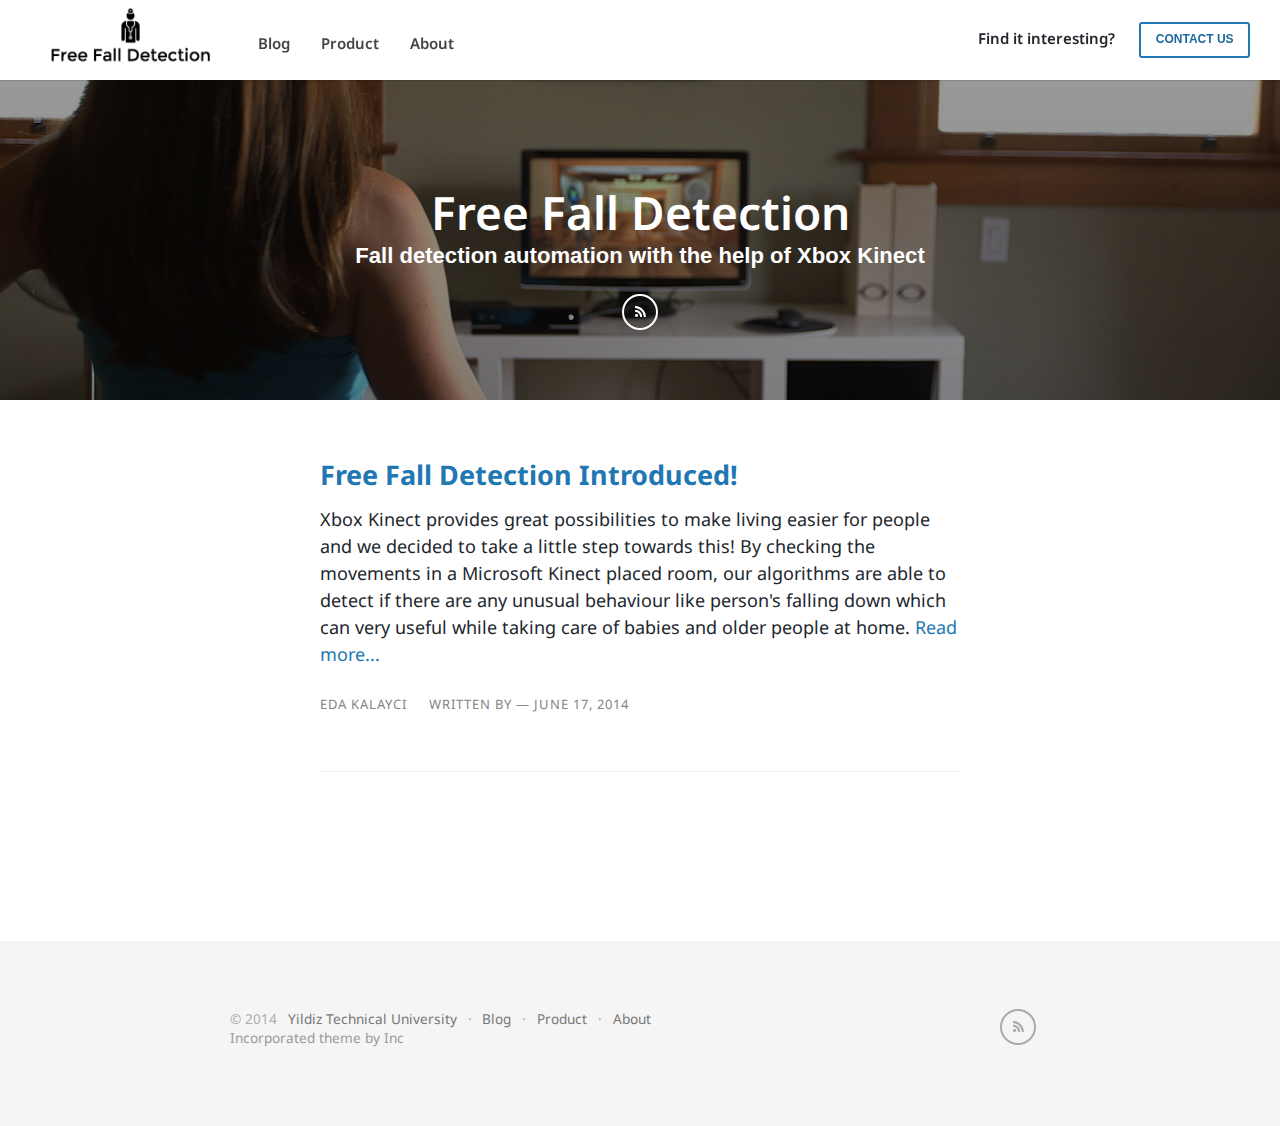
<file: index.html>
<!DOCTYPE html>
<html>
<head>
    <meta http-equiv="content-type" content="text/html; charset=utf-8">
    <meta name="viewport" content="width=device-width, initial-scale=1.0">
    <title>Free Fall Detection &mdash; Fall detection automation with the help of Xbox Kinect</title>
    <link href="https://fonts.googleapis.com/css?family=Droid+Sans:400,700" rel="stylesheet" type="text/css">
    <link rel="stylesheet" href="/assets/main.css">
    <link rel="shortcut icon" href="favicon.ico" type="image/x-icon" />
    <link rel="apple-touch-icon" href="/images/logo.png"/>
    <link href="/feed.xml" rel="alternate" type="application/rss+xml" title="Free Fall Detection" />
    <meta name="title" content="Free Fall Detection">
    <link rel="canonical" href="http://freefalldetection.github.io/">
     
           
    <meta property="og:title" content="Free Fall Detection"/>
    <meta property="og:url" content="http://freefalldetection.github.io/"/>
    
    
    <meta property="og:site_name" content="Free Fall Detection">     
</head>
<body>
    
<section class="site-nav">
    <header>
        <nav id="navigation">
            <a class="brand" href="/">
                <img src="/images/logo.png" alt="Inc">
            </a>
            <a href="/" class="home">Blog</a>
            <a href="/2014/06/17/Free-Fall-Detection/">Product</a>
            <a href="/about">About</a>
        </nav>
        <nav class="tagline">
            <span>Find it interesting?</span>
            <script language="JavaScript">
var username = "freefalldetection";
var hostname = "gmail.com";
var linktext = "CONTACT US" ;
document.write("<a class='btn btn-outline' href='" + "mail" + "to:" + username + "@" + hostname + "'>" + linktext + "</a>");
</script>
        </nav>
    </header>
</section>

<div class="blog-cover" style="background-image:url(/images/blog-cover.jpg);">
    
    <section>
        <div class="container">
            <h1>Free Fall Detection</h1>
            <h3>Fall detection automation with the help of Xbox Kinect</h3>
        
            
            
            <a href="/feed.xml" title="RSS Feed">
                <i class="icon icon-rss"></i>
            </a>
        </div>
    </section>
</div>


<article class="container">

  
    <section class="index">
        <!-- <img src="/images/eda_kalayci.png" class="avatar">-->
        <div>
            <h2 class="title"><a href="/2014/06/17/Free-Fall-Detection/" rel="prefetch">Free Fall Detection Introduced!</a></h2>
            <p>Xbox Kinect provides great possibilities to make living easier for people and we decided to take a little step towards this! By checking the movements in a Microsoft Kinect placed room, our algorithms are able to detect if there are any unusual behaviour like person's falling down which can very useful while taking care of babies and older people at home. <a href="/2014/06/17/Free-Fall-Detection/" rel="prefetch">Read more...</a></p>
            <div class="meta">
                Written By <address>Eda Kalaycı</address> &mdash;
                <time pubdate datetime="2014-17-June" title="June 17, 2014">June 17, 2014</time>
            </div>
        </div>
        <hr>
    </section>
    
    
    <section class="pagination" style="text-align:center">
      
      
    </section>
</article>


<footer class="site-footer">
    <div class="container">
        &copy; 2014 
        
        <nav>
            <a href="http://freefalldetection.github.io">Yildiz Technical University</a> &middot;
            <a href="/">Blog</a> &middot;
            <a href="http://freefalldetection.github.io">Product</a> &middot; 
            <a href="/about">About</a>
        </nav>
        
        <nav class="social">
            
                
            <a href="/feed.xml" title="RSS Feed">
                <i class="icon icon-rss black"></i>
            </a>
        </nav>
        <p>Incorporated theme by <a href="https://sendtoinc.com">Inc</a></p>
    </div>
</footer>

<script type="text/javascript" src="//ajax.googleapis.com/ajax/libs/jquery/1.7.2/jquery.min.js"></script>
<script src="/assets/main.js"></script>
<script>!function(d,s,id){var js,fjs=d.getElementsByTagName(s)[0],p=/^http:/.test(d.location)?'http':'https';if(!d.getElementById(id)){js=d.createElement(s);js.id=id;js.src=p+'://platform.twitter.com/widgets.js';fjs.parentNode.insertBefore(js,fjs);}}(document, 'script', 'twitter-wjs');</script>






</body>
</html>
</file>
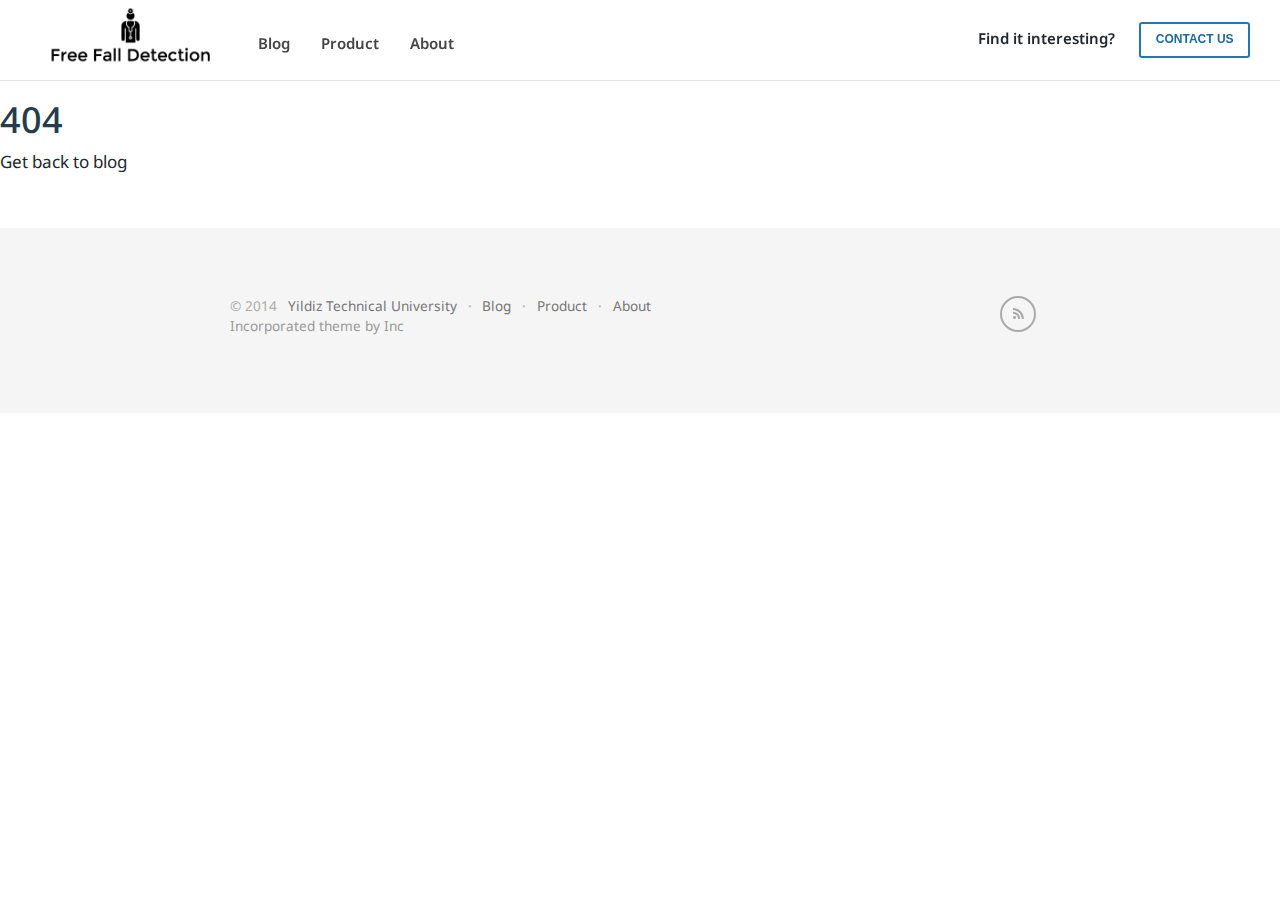
<file: 404/index.html>
<!DOCTYPE html>
<html>
<head>
    <meta http-equiv="content-type" content="text/html; charset=utf-8">
    <meta name="viewport" content="width=device-width, initial-scale=1.0">
    <title>Free Fall Detection &mdash; Fall detection automation with the help of Xbox Kinect</title>
    <link href="https://fonts.googleapis.com/css?family=Droid+Sans:400,700" rel="stylesheet" type="text/css">
    <link rel="stylesheet" href="/assets/main.css">
    <link rel="shortcut icon" href="favicon.ico" type="image/x-icon" />
    <link rel="apple-touch-icon" href="/images/logo.png"/>
    <link href="/feed.xml" rel="alternate" type="application/rss+xml" title="Free Fall Detection" />
    <meta name="title" content="Free Fall Detection">
    <link rel="canonical" href="http://freefalldetection.github.io/404/">
     
           
    <meta property="og:title" content="Free Fall Detection"/>
    <meta property="og:url" content="http://freefalldetection.github.io/404/"/>
    
    
    <meta property="og:site_name" content="Free Fall Detection">     
</head>
<body>
    
<section class="site-nav">
    <header>
        <nav id="navigation">
            <a class="brand" href="/">
                <img src="/images/logo.png" alt="Inc">
            </a>
            <a href="/" class="home">Blog</a>
            <a href="/2014/06/17/Free-Fall-Detection/">Product</a>
            <a href="/about">About</a>
        </nav>
        <nav class="tagline">
            <span>Find it interesting?</span>
            <script language="JavaScript">
var username = "freefalldetection";
var hostname = "gmail.com";
var linktext = "CONTACT US" ;
document.write("<a class='btn btn-outline' href='" + "mail" + "to:" + username + "@" + hostname + "'>" + linktext + "</a>");
</script>
        </nav>
    </header>
</section>

<h1>404</h1>
<p>Get back to blog</p>

<footer class="site-footer">
    <div class="container">
        &copy; 2014 
        
        <nav>
            <a href="http://freefalldetection.github.io">Yildiz Technical University</a> &middot;
            <a href="/">Blog</a> &middot;
            <a href="http://freefalldetection.github.io">Product</a> &middot; 
            <a href="/about">About</a>
        </nav>
        
        <nav class="social">
            
                
            <a href="/feed.xml" title="RSS Feed">
                <i class="icon icon-rss black"></i>
            </a>
        </nav>
        <p>Incorporated theme by <a href="https://sendtoinc.com">Inc</a></p>
    </div>
</footer>

<script type="text/javascript" src="//ajax.googleapis.com/ajax/libs/jquery/1.7.2/jquery.min.js"></script>
<script src="/assets/main.js"></script>
<script>!function(d,s,id){var js,fjs=d.getElementsByTagName(s)[0],p=/^http:/.test(d.location)?'http':'https';if(!d.getElementById(id)){js=d.createElement(s);js.id=id;js.src=p+'://platform.twitter.com/widgets.js';fjs.parentNode.insertBefore(js,fjs);}}(document, 'script', 'twitter-wjs');</script>






</body>
</html>
</file>
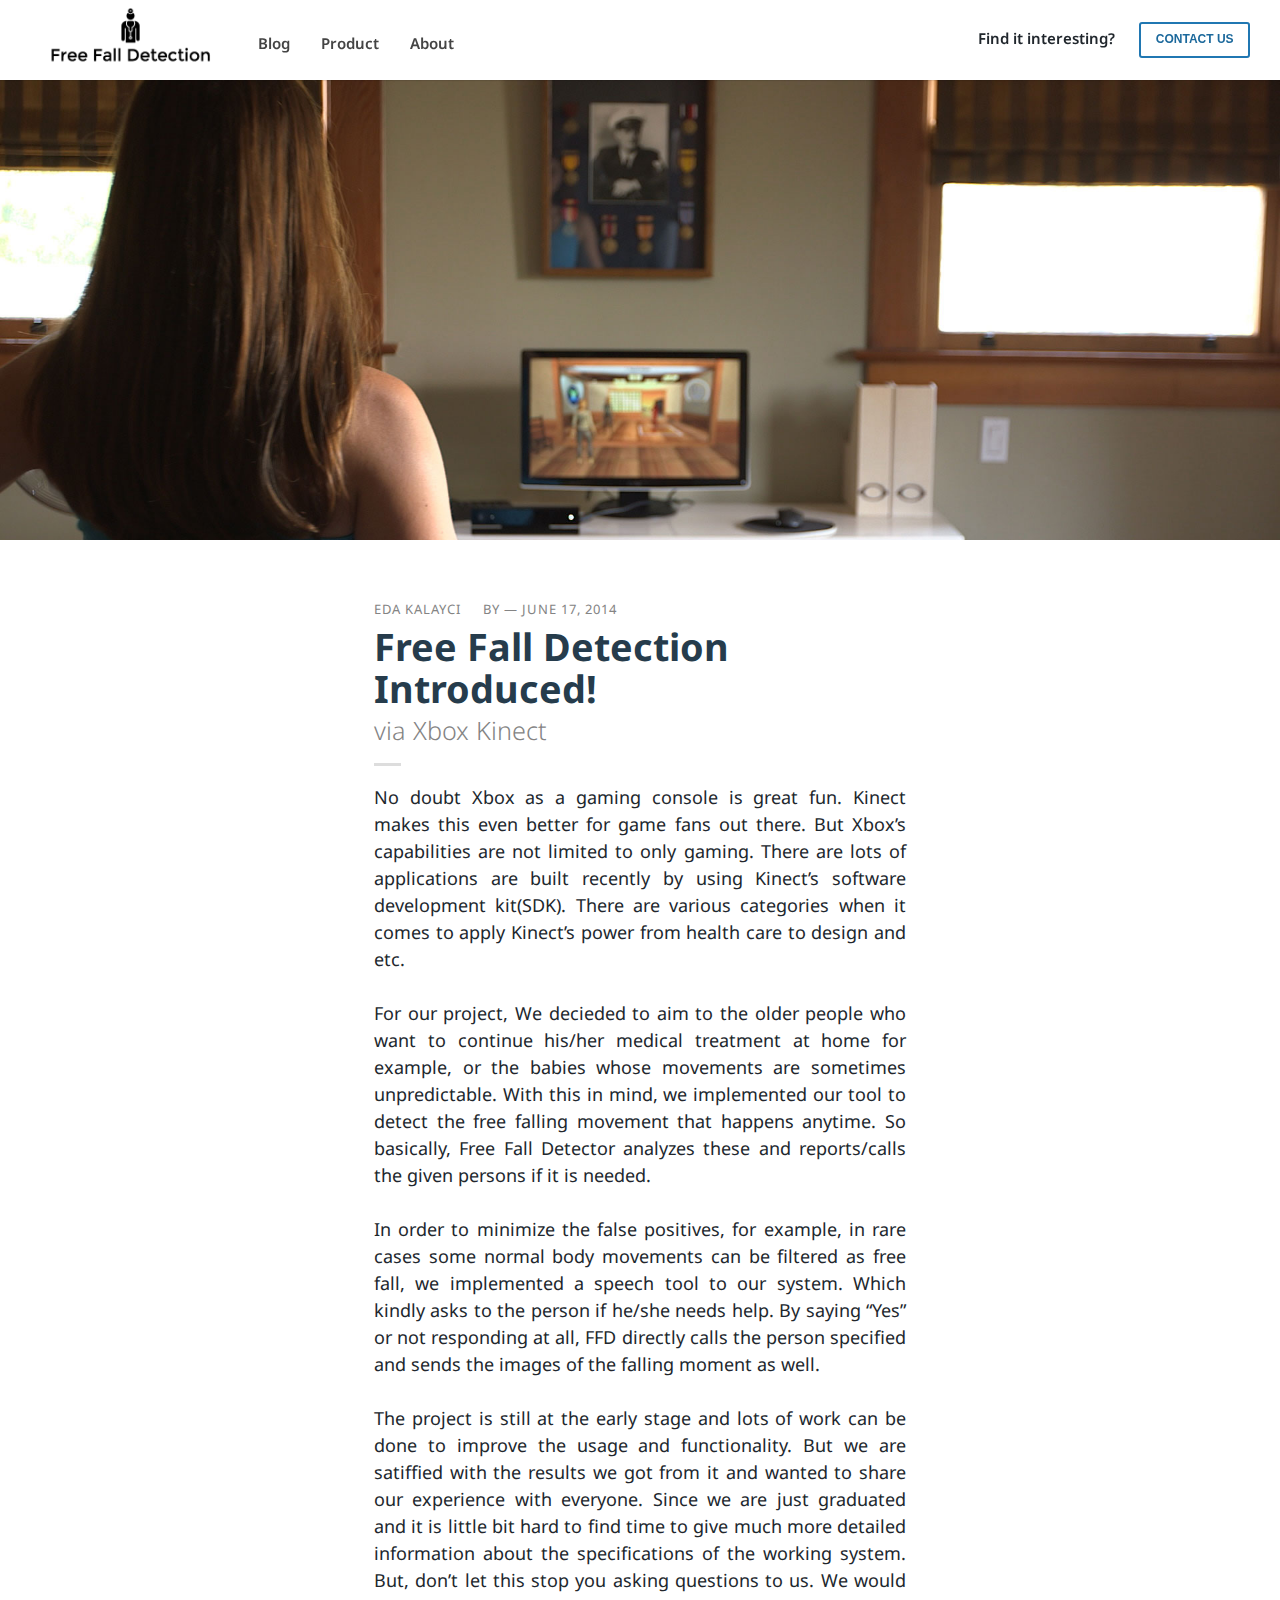
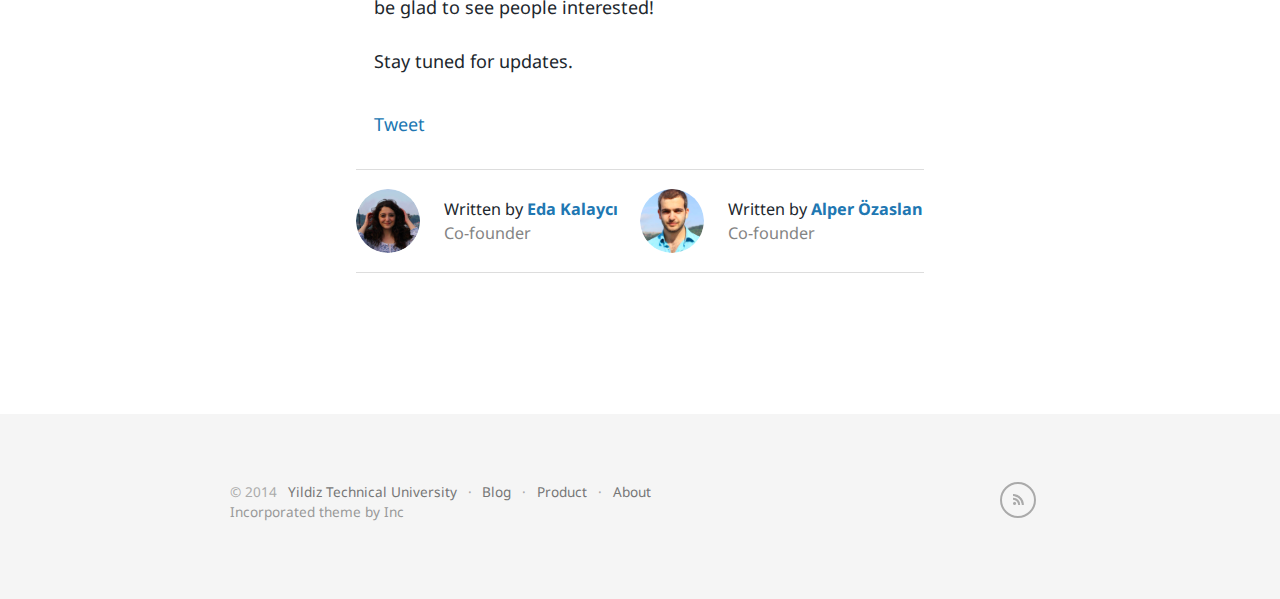
<file: 2014/06/17/Free-Fall-Detection/index.html>
<!DOCTYPE html>
<html>
<head>
    <meta http-equiv="content-type" content="text/html; charset=utf-8">
    <meta name="viewport" content="width=device-width, initial-scale=1.0">
    <title>Free Fall Detection Introduced! &mdash; Free Fall Detection</title>
    <link href="https://fonts.googleapis.com/css?family=Droid+Sans:400,700" rel="stylesheet" type="text/css">
    <link rel="stylesheet" href="/assets/main.css">
    <link rel="shortcut icon" href="favicon.ico" type="image/x-icon" />
    <link rel="apple-touch-icon" href="/images/logo.png"/>
    <link href="/feed.xml" rel="alternate" type="application/rss+xml" title="Free Fall Detection" />
    <meta name="title" content="Free Fall Detection Introduced! ">
    <link rel="canonical" href="http://freefalldetection.github.io/2014/06/17/Free-Fall-Detection/">
     
           
    <meta property="og:title" content="Free Fall Detection Introduced! "/>
    <meta property="og:url" content="http://freefalldetection.github.io/2014/06/17/Free-Fall-Detection/"/>
    
    <meta property="og:image" content="http://freefalldetection.github.io/images/blog-cover.jpg"/>
    
    <meta property="og:image" content="http://freefalldetection.github.io/images/logo.png"/>   
    
    
    <meta property="og:description" content="Xbox Kinect provides great possibilities to make living easier for people and we decided to take a little step towards this! By checking the movements in a Microsoft Kinect placed room, our algorithms are able to detect if there are any unusual behaviour like person's falling down which can very useful while taking care of babies and older people at home."/>
    <meta name="description" content="Xbox Kinect provides great possibilities to make living easier for people and we decided to take a little step towards this! By checking the movements in a Microsoft Kinect placed room, our algorithms are able to detect if there are any unusual behaviour like person's falling down which can very useful while taking care of babies and older people at home."/>
    
    <meta property="og:site_name" content="Free Fall Detection">     
</head>
<body>
    
<section class="site-nav">
    <header>
        <nav id="navigation">
            <a class="brand" href="/">
                <img src="/images/logo.png" alt="Inc">
            </a>
            <a href="/" class="home">Blog</a>
            <a href="/2014/06/17/Free-Fall-Detection/">Product</a>
            <a href="/about">About</a>
        </nav>
        <nav class="tagline">
            <span>Find it interesting?</span>
            <script language="JavaScript">
var username = "freefalldetection";
var hostname = "gmail.com";
var linktext = "CONTACT US" ;
document.write("<a class='btn btn-outline' href='" + "mail" + "to:" + username + "@" + hostname + "'>" + linktext + "</a>");
</script>
        </nav>
    </header>
</section>


<div class="article-cover">
    <div>
        <img src="/images/blog-cover.jpg" class="image">
    </div>
</div>

<article>

    <div class="container">
        <header>
            <div class="meta">
                By <address><a rel="author" href="" title="Eda Kalaycı" target="_blank">Eda Kalaycı</a></address> &mdash;
                <time pubdate datetime="2014-17-June" title="June 17, 2014">June 17, 2014</time>
            </div>
            <h1 class="title">Free Fall Detection Introduced!</h1>
            <h2 class="subtitle">via Xbox Kinect</h2>
        </header>

        <section>
            <p>No doubt Xbox as a gaming console is great fun. Kinect makes this even better for game fans out there. But Xbox’s capabilities are not limited to only gaming. There are lots of applications are built recently by using Kinect’s software development kit(SDK). There are various categories when it comes to apply Kinect’s power from health care to design and etc.</p>

<p>For our project, We decieded to aim to the older people who want to continue his/her medical treatment at home for example, or the babies whose movements are sometimes unpredictable. With this in mind, we implemented our tool to detect the free falling movement that happens anytime. So basically, Free Fall Detector analyzes these and reports/calls the given persons if it is needed.</p>

<p>In order to minimize the false positives, for example, in rare cases some normal body movements can be filtered as free fall, we implemented a speech tool to our system. Which kindly asks to the person if he/she needs help. By saying “Yes” or not responding at all, FFD directly calls the person specified and sends the images of the falling moment as well.</p>

<p>The project is still at the early stage and lots of work can be done to improve the usage and functionality. But we are satiffied with the results we got from it and wanted to share our experience with everyone. Since we are just graduated and it is little bit hard to find time to give much more detailed information about the specifications of the working system. But, don’t let this stop you asking questions to us. We would be glad to see people interested!</p>

<p>Stay tuned for updates.</p>
            
<div class="social">
    <div>
        <a href="https://twitter.com/share" class="twitter-share-button"  data-text="Free Fall Detection Introduced!" data-related="">Tweet</a>
    </div>
    
    
    
    
    
</div>

        </section>

        <footer>
            <address>
               <img src="/images/eda_kalayci.png">
                <p>Written by <strong><a rel="author" href="https://twitter.com/edakalayci" title="" target="_blank">Eda Kalaycı</a></strong><br>
                <span class="muted">Co-founder</span>
                </p>
            </address>

            <address>
               <img src="/images/alper.png">
                <p>Written by <strong><a rel="author" href="https://twitter.com/alperozaslan" title="Alper Özaslan" target="_blank">Alper Özaslan</a></strong><br>
                <span class="muted">Co-founder</span>
                </p>
            </address>

        </footer>

        
    </div>
</article>


<footer class="site-footer">
    <div class="container">
        &copy; 2014 
        
        <nav>
            <a href="http://freefalldetection.github.io">Yildiz Technical University</a> &middot;
            <a href="/">Blog</a> &middot;
            <a href="http://freefalldetection.github.io">Product</a> &middot; 
            <a href="/about">About</a>
        </nav>
        
        <nav class="social">
            
                
            <a href="/feed.xml" title="RSS Feed">
                <i class="icon icon-rss black"></i>
            </a>
        </nav>
        <p>Incorporated theme by <a href="https://sendtoinc.com">Inc</a></p>
    </div>
</footer>

<script type="text/javascript" src="//ajax.googleapis.com/ajax/libs/jquery/1.7.2/jquery.min.js"></script>
<script src="/assets/main.js"></script>
<script>!function(d,s,id){var js,fjs=d.getElementsByTagName(s)[0],p=/^http:/.test(d.location)?'http':'https';if(!d.getElementById(id)){js=d.createElement(s);js.id=id;js.src=p+'://platform.twitter.com/widgets.js';fjs.parentNode.insertBefore(js,fjs);}}(document, 'script', 'twitter-wjs');</script>






</body>
</html>
</file>
<file: assets/main.css>
article,aside,details,figcaption,figure,footer,header,hgroup,main,nav,section,summary{display:block}audio,canvas,video{display:inline-block}audio:not([controls]){display:none;height:0}[hidden]{display:none}html{font-family:sans-serif;-webkit-text-size-adjust:100%;-ms-text-size-adjust:100%}body{margin:0}a:focus{outline:thin dotted}a:active,a:hover{outline:0}h1{font-size:2em;margin:0.67em 0}abbr[title]{border-bottom:1px dotted}b,strong{font-weight:bold}dfn{font-style:italic}hr{-moz-box-sizing:content-box;box-sizing:content-box;height:0}mark{background:#ff0;color:#000}code,kbd,pre,samp{font-family:monospace, serif;font-size:1em}pre{white-space:pre-wrap}q{quotes:"\201C" "\201D" "\2018" "\2019"}small{font-size:80%}sub,sup{font-size:75%;line-height:0;position:relative;vertical-align:baseline}sup{top:-0.5em}sub{bottom:-0.25em}img{border:0}svg:not(:root){overflow:hidden}figure{margin:0}fieldset{border:1px solid #c0c0c0;margin:0 2px;padding:0.35em 0.625em 0.75em}legend{border:0;padding:0}button,input,select,textarea{font-family:inherit;font-size:100%;margin:0}button,input{line-height:normal}button,select{text-transform:none}button,html input[type="button"],input[type="reset"],input[type="submit"]{-webkit-appearance:button;cursor:pointer}button[disabled],html input[disabled]{cursor:default}input[type="checkbox"],input[type="radio"]{box-sizing:border-box;padding:0}input[type="search"]{-webkit-appearance:textfield;-moz-box-sizing:content-box;-webkit-box-sizing:content-box;box-sizing:content-box}input[type="search"]::-webkit-search-cancel-button,input[type="search"]::-webkit-search-decoration{-webkit-appearance:none}button::-moz-focus-inner,input::-moz-focus-inner{border:0;padding:0}textarea{overflow:auto;vertical-align:top}table{border-collapse:collapse;border-spacing:0}*,*:before,*:after{-webkit-box-sizing:border-box;-moz-box-sizing:border-box;box-sizing:border-box}html{font-size:62.5%;-webkit-tap-highlight-color:transparent}body{font-family:"Helvetica Neue", Helvetica, Arial, sans-serif;font-size:14px;line-height:1.428571429;color:#333333;background-color:#ffffff}input,button,select,textarea{font-family:inherit;font-size:inherit;line-height:inherit}button,input,select[multiple],textarea{background-image:none}a{color:#428bca;text-decoration:none}a:hover,a:focus{color:#2a6496;text-decoration:underline}a:focus{outline:thin dotted #333;outline:5px auto -webkit-focus-ring-color;outline-offset:-2px}img{vertical-align:middle}.img-responsive{display:block;max-width:100%;height:auto}.img-rounded{border-radius:6px}.img-thumbnail{padding:4px;line-height:1.428571429;background-color:#ffffff;border:1px solid #dddddd;border-radius:4px;-webkit-transition:all 0.2s ease-in-out;transition:all 0.2s ease-in-out;display:inline-block;max-width:100%;height:auto}.img-circle{border-radius:50%}hr{margin-top:20px;margin-bottom:20px;border:0;border-top:1px solid #eeeeee}.sr-only{position:absolute;width:1px;height:1px;margin:-1px;padding:0;overflow:hidden;clip:rect(0 0 0 0);border:0}@media print{*{text-shadow:none !important;color:#000 !important;background:transparent !important;box-shadow:none !important}a,a:visited{text-decoration:underline}a[href]:after{content:" (" attr(href) ")"}abbr[title]:after{content:" (" attr(title) ")"}.ir a:after,a[href^="javascript:"]:after,a[href^="#"]:after{content:""}pre,blockquote{border:1px solid #999;page-break-inside:avoid}thead{display:table-header-group}tr,img{page-break-inside:avoid}img{max-width:100% !important}@page{margin:2cm .5cm}p,h2,h3{orphans:3;widows:3}h2,h3{page-break-after:avoid}.navbar{display:none}.table td,.table th{background-color:#fff !important}.btn>.caret,.dropup>.btn>.caret{border-top-color:#000 !important}.label{border:1px solid #000}.table{border-collapse:collapse !important}.table-bordered th,.table-bordered td{border:1px solid #ddd !important}}p{margin:0 0 10px}.lead{margin-bottom:20px;font-size:16.099999999999998px;font-weight:200;line-height:1.4}@media (min-width: 768px){.lead{font-size:21px}}small{font-size:85%}cite{font-style:normal}.text-muted{color:#999999}.text-primary{color:#428bca}.text-warning{color:#c09853}.text-danger{color:#b94a48}.text-success{color:#468847}.text-info{color:#3a87ad}.text-left{text-align:left}.text-right{text-align:right}.text-center{text-align:center}h1,h2,h3,h4,h5,h6,.h1,.h2,.h3,.h4,.h5,.h6{font-family:"Helvetica Neue", Helvetica, Arial, sans-serif;font-weight:500;line-height:1.1}h1 small,h2 small,h3 small,h4 small,h5 small,h6 small,.h1 small,.h2 small,.h3 small,.h4 small,.h5 small,.h6 small{font-weight:normal;line-height:1;color:#999999}h1,h2,h3{margin-top:20px;margin-bottom:10px}h4,h5,h6{margin-top:10px;margin-bottom:10px}h1,.h1{font-size:36px}h2,.h2{font-size:30px}h3,.h3{font-size:24px}h4,.h4{font-size:18px}h5,.h5{font-size:14px}h6,.h6{font-size:12px}h1 small,.h1 small{font-size:24px}h2 small,.h2 small{font-size:18px}h3 small,.h3 small,h4 small,.h4 small{font-size:14px}.page-header{padding-bottom:9px;margin:40px 0 20px;border-bottom:1px solid #eeeeee}ul,ol{margin-top:0;margin-bottom:10px}ul ul,ol ul,ul ol,ol ol{margin-bottom:0}.list-unstyled{padding-left:0;list-style:none}.list-inline{padding-left:0;list-style:none}.list-inline>li{display:inline-block;padding-left:5px;padding-right:5px}dl{margin-bottom:20px}dt,dd{line-height:1.428571429}dt{font-weight:bold}dd{margin-left:0}@media (min-width: 768px){.dl-horizontal dt{float:left;width:160px;clear:left;text-align:right;overflow:hidden;text-overflow:ellipsis;white-space:nowrap}.dl-horizontal dd{margin-left:180px}.dl-horizontal dd:before,.dl-horizontal dd:after{content:" ";display:table}.dl-horizontal dd:after{clear:both}}abbr[title],abbr[data-original-title]{cursor:help;border-bottom:1px dotted #999999}abbr.initialism{font-size:90%;text-transform:uppercase}blockquote{padding:10px 20px;margin:0 0 20px;border-left:5px solid #eeeeee}blockquote p{font-size:17.5px;font-weight:300;line-height:1.25}blockquote p:last-child{margin-bottom:0}blockquote small{display:block;line-height:1.428571429;color:#999999}blockquote small:before{content:'\2014 \00A0'}blockquote.pull-right{padding-right:15px;padding-left:0;border-right:5px solid #eeeeee;border-left:0}blockquote.pull-right p,blockquote.pull-right small{text-align:right}blockquote.pull-right small:before{content:''}blockquote.pull-right small:after{content:'\00A0 \2014'}q:before,q:after,blockquote:before,blockquote:after{content:""}address{display:block;margin-bottom:20px;font-style:normal;line-height:1.428571429}code,pre{font-family:Monaco, Menlo, Consolas, "Courier New", monospace}code{padding:2px 4px;font-size:90%;color:#c7254e;background-color:#f9f2f4;white-space:nowrap;border-radius:4px}pre{display:block;padding:9.5px;margin:0 0 10px;font-size:13px;line-height:1.428571429;word-break:break-all;word-wrap:break-word;color:#333333;background-color:#f5f5f5;border:1px solid #cccccc;border-radius:4px}pre.prettyprint{margin-bottom:20px}pre code{padding:0;font-size:inherit;color:inherit;white-space:pre-wrap;background-color:transparent;border:0}.pre-scrollable{max-height:340px;overflow-y:scroll}table{max-width:100%;background-color:transparent}th{text-align:left}.table{width:100%;margin-bottom:20px}.table thead>tr>th,.table tbody>tr>th,.table tfoot>tr>th,.table thead>tr>td,.table tbody>tr>td,.table tfoot>tr>td{padding:8px;line-height:1.428571429;vertical-align:top;border-top:1px solid #dddddd}.table thead>tr>th{vertical-align:bottom;border-bottom:2px solid #dddddd}.table caption+thead tr:first-child th,.table colgroup+thead tr:first-child th,.table thead:first-child tr:first-child th,.table caption+thead tr:first-child td,.table colgroup+thead tr:first-child td,.table thead:first-child tr:first-child td{border-top:0}.table tbody+tbody{border-top:2px solid #dddddd}.table .table{background-color:#ffffff}.table-condensed thead>tr>th,.table-condensed tbody>tr>th,.table-condensed tfoot>tr>th,.table-condensed thead>tr>td,.table-condensed tbody>tr>td,.table-condensed tfoot>tr>td{padding:5px}.table-bordered{border:1px solid #dddddd}.table-bordered>thead>tr>th,.table-bordered>tbody>tr>th,.table-bordered>tfoot>tr>th,.table-bordered>thead>tr>td,.table-bordered>tbody>tr>td,.table-bordered>tfoot>tr>td{border:1px solid #dddddd}.table-bordered>thead>tr>th,.table-bordered>thead>tr>td{border-bottom-width:2px}.table-striped>tbody>tr:nth-child(odd)>td,.table-striped>tbody>tr:nth-child(odd)>th{background-color:#f9f9f9}.table-hover>tbody>tr:hover>td,.table-hover>tbody>tr:hover>th{background-color:#f5f5f5}table col[class*="col-"]{float:none;display:table-column}table td[class*="col-"],table th[class*="col-"]{float:none;display:table-cell}.table>thead>tr>td.active,.table>tbody>tr>td.active,.table>tfoot>tr>td.active,.table>thead>tr>th.active,.table>tbody>tr>th.active,.table>tfoot>tr>th.active,.table>thead>tr.active>td,.table>tbody>tr.active>td,.table>tfoot>tr.active>td,.table>thead>tr.active>th,.table>tbody>tr.active>th,.table>tfoot>tr.active>th{background-color:#f5f5f5}.table>thead>tr>td.success,.table>tbody>tr>td.success,.table>tfoot>tr>td.success,.table>thead>tr>th.success,.table>tbody>tr>th.success,.table>tfoot>tr>th.success,.table>thead>tr.success>td,.table>tbody>tr.success>td,.table>tfoot>tr.success>td,.table>thead>tr.success>th,.table>tbody>tr.success>th,.table>tfoot>tr.success>th{background-color:#dff0d8;border-color:#d6e9c6}.table-hover>tbody>tr>td.success:hover,.table-hover>tbody>tr>th.success:hover,.table-hover>tbody>tr.success:hover>td{background-color:#d0e9c6;border-color:#c9e2b3}.table>thead>tr>td.danger,.table>tbody>tr>td.danger,.table>tfoot>tr>td.danger,.table>thead>tr>th.danger,.table>tbody>tr>th.danger,.table>tfoot>tr>th.danger,.table>thead>tr.danger>td,.table>tbody>tr.danger>td,.table>tfoot>tr.danger>td,.table>thead>tr.danger>th,.table>tbody>tr.danger>th,.table>tfoot>tr.danger>th{background-color:#f2dede;border-color:#eed3d7}.table-hover>tbody>tr>td.danger:hover,.table-hover>tbody>tr>th.danger:hover,.table-hover>tbody>tr.danger:hover>td{background-color:#ebcccc;border-color:#e6c1c7}.table>thead>tr>td.warning,.table>tbody>tr>td.warning,.table>tfoot>tr>td.warning,.table>thead>tr>th.warning,.table>tbody>tr>th.warning,.table>tfoot>tr>th.warning,.table>thead>tr.warning>td,.table>tbody>tr.warning>td,.table>tfoot>tr.warning>td,.table>thead>tr.warning>th,.table>tbody>tr.warning>th,.table>tfoot>tr.warning>th{background-color:#fcf8e3;border-color:#fbeed5}.table-hover>tbody>tr>td.warning:hover,.table-hover>tbody>tr>th.warning:hover,.table-hover>tbody>tr.warning:hover>td{background-color:#faf2cc;border-color:#f8e5be}@media (max-width: 768px){.table-responsive{width:100%;margin-bottom:15px;overflow-y:hidden;overflow-x:scroll;border:1px solid #dddddd}.table-responsive>.table{margin-bottom:0;background-color:#fff}.table-responsive>.table>thead>tr>th,.table-responsive>.table>tbody>tr>th,.table-responsive>.table>tfoot>tr>th,.table-responsive>.table>thead>tr>td,.table-responsive>.table>tbody>tr>td,.table-responsive>.table>tfoot>tr>td{white-space:nowrap}.table-responsive>.table-bordered{border:0}.table-responsive>.table-bordered>thead>tr>th:first-child,.table-responsive>.table-bordered>tbody>tr>th:first-child,.table-responsive>.table-bordered>tfoot>tr>th:first-child,.table-responsive>.table-bordered>thead>tr>td:first-child,.table-responsive>.table-bordered>tbody>tr>td:first-child,.table-responsive>.table-bordered>tfoot>tr>td:first-child{border-left:0}.table-responsive>.table-bordered>thead>tr>th:last-child,.table-responsive>.table-bordered>tbody>tr>th:last-child,.table-responsive>.table-bordered>tfoot>tr>th:last-child,.table-responsive>.table-bordered>thead>tr>td:last-child,.table-responsive>.table-bordered>tbody>tr>td:last-child,.table-responsive>.table-bordered>tfoot>tr>td:last-child{border-right:0}.table-responsive>.table-bordered>thead>tr:last-child>th,.table-responsive>.table-bordered>tbody>tr:last-child>th,.table-responsive>.table-bordered>tfoot>tr:last-child>th,.table-responsive>.table-bordered>thead>tr:last-child>td,.table-responsive>.table-bordered>tbody>tr:last-child>td,.table-responsive>.table-bordered>tfoot>tr:last-child>td{border-bottom:0}}fieldset{padding:0;margin:0;border:0}legend{display:block;width:100%;padding:0;margin-bottom:20px;font-size:21px;line-height:inherit;color:#333333;border:0;border-bottom:1px solid #e5e5e5}label{display:inline-block;margin-bottom:5px;font-weight:bold}input[type="search"]{-webkit-box-sizing:border-box;-moz-box-sizing:border-box;box-sizing:border-box}input[type="radio"],input[type="checkbox"]{margin:4px 0 0;margin-top:1px \9;line-height:normal}input[type="file"]{display:block}select[multiple],select[size]{height:auto}select optgroup{font-size:inherit;font-style:inherit;font-family:inherit}input[type="file"]:focus,input[type="radio"]:focus,input[type="checkbox"]:focus{outline:thin dotted #333;outline:5px auto -webkit-focus-ring-color;outline-offset:-2px}input[type="number"]::-webkit-outer-spin-button,input[type="number"]::-webkit-inner-spin-button{height:auto}.form-control:-moz-placeholder{color:#999999}.form-control::-moz-placeholder{color:#999999}.form-control:-ms-input-placeholder{color:#999999}.form-control::-webkit-input-placeholder{color:#999999}.form-control{display:block;width:100%;height:34px;padding:6px 12px;font-size:14px;line-height:1.428571429;color:#555555;vertical-align:middle;background-color:#ffffff;border:1px solid #cccccc;border-radius:4px;-webkit-box-shadow:inset 0 1px 1px rgba(0,0,0,0.075);box-shadow:inset 0 1px 1px rgba(0,0,0,0.075);-webkit-transition:border-color ease-in-out .15s, box-shadow ease-in-out .15s;transition:border-color ease-in-out .15s, box-shadow ease-in-out .15s}.form-control:focus{border-color:#66afe9;outline:0;-webkit-box-shadow:inset 0 1px 1px rgba(0,0,0,0.075),0 0 8px rgba(102,175,233,0.6);box-shadow:inset 0 1px 1px rgba(0,0,0,0.075),0 0 8px rgba(102,175,233,0.6)}.form-control[disabled],.form-control[readonly],fieldset[disabled] .form-control{cursor:not-allowed;background-color:#eeeeee}textarea.form-control{height:auto}.form-group{margin-bottom:15px}.radio,.checkbox{display:block;min-height:20px;margin-top:10px;margin-bottom:10px;padding-left:20px;vertical-align:middle}.radio label,.checkbox label{display:inline;margin-bottom:0;font-weight:normal;cursor:pointer}.radio input[type="radio"],.radio-inline input[type="radio"],.checkbox input[type="checkbox"],.checkbox-inline input[type="checkbox"]{float:left;margin-left:-20px}.radio+.radio,.checkbox+.checkbox{margin-top:-5px}.radio-inline,.checkbox-inline{display:inline-block;padding-left:20px;margin-bottom:0;vertical-align:middle;font-weight:normal;cursor:pointer}.radio-inline+.radio-inline,.checkbox-inline+.checkbox-inline{margin-top:0;margin-left:10px}input[type="radio"][disabled],input[type="checkbox"][disabled],.radio[disabled],.radio-inline[disabled],.checkbox[disabled],.checkbox-inline[disabled],fieldset[disabled] input[type="radio"],fieldset[disabled] input[type="checkbox"],fieldset[disabled] .radio,fieldset[disabled] .radio-inline,fieldset[disabled] .checkbox,fieldset[disabled] .checkbox-inline{cursor:not-allowed}.input-sm{height:30px;padding:5px 10px;font-size:12px;line-height:1.5;border-radius:3px}select.input-sm{height:30px;line-height:30px}textarea.input-sm{height:auto}.input-lg{height:45px;padding:10px 16px;font-size:18px;line-height:1.33;border-radius:6px}select.input-lg{height:45px;line-height:45px}textarea.input-lg{height:auto}.has-warning .help-block,.has-warning .control-label{color:#c09853}.has-warning .form-control{border-color:#c09853;-webkit-box-shadow:inset 0 1px 1px rgba(0,0,0,0.075);box-shadow:inset 0 1px 1px rgba(0,0,0,0.075)}.has-warning .form-control:focus{border-color:#a47e3c;-webkit-box-shadow:inset 0 1px 1px rgba(0,0,0,0.075),0 0 6px #dbc59e;box-shadow:inset 0 1px 1px rgba(0,0,0,0.075),0 0 6px #dbc59e}.has-warning .input-group-addon{color:#c09853;border-color:#c09853;background-color:#fcf8e3}.has-error .help-block,.has-error .control-label{color:#b94a48}.has-error .form-control{border-color:#b94a48;-webkit-box-shadow:inset 0 1px 1px rgba(0,0,0,0.075);box-shadow:inset 0 1px 1px rgba(0,0,0,0.075)}.has-error .form-control:focus{border-color:#953b39;-webkit-box-shadow:inset 0 1px 1px rgba(0,0,0,0.075),0 0 6px #d59392;box-shadow:inset 0 1px 1px rgba(0,0,0,0.075),0 0 6px #d59392}.has-error .input-group-addon{color:#b94a48;border-color:#b94a48;background-color:#f2dede}.has-success .help-block,.has-success .control-label{color:#468847}.has-success .form-control{border-color:#468847;-webkit-box-shadow:inset 0 1px 1px rgba(0,0,0,0.075);box-shadow:inset 0 1px 1px rgba(0,0,0,0.075)}.has-success .form-control:focus{border-color:#356635;-webkit-box-shadow:inset 0 1px 1px rgba(0,0,0,0.075),0 0 6px #7aba7b;box-shadow:inset 0 1px 1px rgba(0,0,0,0.075),0 0 6px #7aba7b}.has-success .input-group-addon{color:#468847;border-color:#468847;background-color:#dff0d8}.form-control-static{margin-bottom:0;padding-top:7px}.help-block{display:block;margin-top:5px;margin-bottom:10px;color:#737373}@media (min-width: 768px){.form-inline .form-group{display:inline-block;margin-bottom:0;vertical-align:middle}.form-inline .form-control{display:inline-block}.form-inline .radio,.form-inline .checkbox{display:inline-block;margin-top:0;margin-bottom:0;padding-left:0}.form-inline .radio input[type="radio"],.form-inline .checkbox input[type="checkbox"]{float:none;margin-left:0}}.form-horizontal .control-label,.form-horizontal .radio,.form-horizontal .checkbox,.form-horizontal .radio-inline,.form-horizontal .checkbox-inline{margin-top:0;margin-bottom:0;padding-top:7px}.form-horizontal .form-group{margin-left:-15px;margin-right:-15px}.form-horizontal .form-group:before,.form-horizontal .form-group:after{content:" ";display:table}.form-horizontal .form-group:after{clear:both}@media (min-width: 768px){.form-horizontal .control-label{text-align:right}}.btn:focus{outline:thin dotted #333;outline:5px auto -webkit-focus-ring-color;outline-offset:-2px}.btn:hover,.btn:focus{color:#333333;text-decoration:none}.btn:active,.btn.active{outline:0;background-image:none;-webkit-box-shadow:inset 0 3px 5px rgba(0,0,0,0.125);box-shadow:inset 0 3px 5px rgba(0,0,0,0.125)}.btn.disabled,.btn[disabled],fieldset[disabled] .btn{cursor:not-allowed;pointer-events:none;opacity:0.65;filter:alpha(opacity=65);-webkit-box-shadow:none;box-shadow:none}.btn-default{color:#333333;background-color:#ffffff;border-color:#cccccc}.btn-default:hover,.btn-default:focus,.btn-default:active,.btn-default.active,.open .dropdown-toggle.btn-default{color:#333333;background-color:#ebebeb;border-color:#adadad}.btn-default:active,.btn-default.active,.open .dropdown-toggle.btn-default{background-image:none}.btn-default.disabled,.btn-default[disabled],fieldset[disabled] .btn-default,.btn-default.disabled:hover,.btn-default[disabled]:hover,fieldset[disabled] .btn-default:hover,.btn-default.disabled:focus,.btn-default[disabled]:focus,fieldset[disabled] .btn-default:focus,.btn-default.disabled:active,.btn-default[disabled]:active,fieldset[disabled] .btn-default:active,.btn-default.disabled.active,.btn-default[disabled].active,fieldset[disabled] .btn-default.active{background-color:#ffffff;border-color:#cccccc}.btn-primary{color:#ffffff;background-color:#428bca;border-color:#357ebd}.btn-primary:hover,.btn-primary:focus,.btn-primary:active,.btn-primary.active,.open .dropdown-toggle.btn-primary{color:#ffffff;background-color:#3276b1;border-color:#285e8e}.btn-primary:active,.btn-primary.active,.open .dropdown-toggle.btn-primary{background-image:none}.btn-primary.disabled,.btn-primary[disabled],fieldset[disabled] .btn-primary,.btn-primary.disabled:hover,.btn-primary[disabled]:hover,fieldset[disabled] .btn-primary:hover,.btn-primary.disabled:focus,.btn-primary[disabled]:focus,fieldset[disabled] .btn-primary:focus,.btn-primary.disabled:active,.btn-primary[disabled]:active,fieldset[disabled] .btn-primary:active,.btn-primary.disabled.active,.btn-primary[disabled].active,fieldset[disabled] .btn-primary.active{background-color:#428bca;border-color:#357ebd}.btn-warning{color:#ffffff;background-color:#f0ad4e;border-color:#eea236}.btn-warning:hover,.btn-warning:focus,.btn-warning:active,.btn-warning.active,.open .dropdown-toggle.btn-warning{color:#ffffff;background-color:#ed9c28;border-color:#d58512}.btn-warning:active,.btn-warning.active,.open .dropdown-toggle.btn-warning{background-image:none}.btn-warning.disabled,.btn-warning[disabled],fieldset[disabled] .btn-warning,.btn-warning.disabled:hover,.btn-warning[disabled]:hover,fieldset[disabled] .btn-warning:hover,.btn-warning.disabled:focus,.btn-warning[disabled]:focus,fieldset[disabled] .btn-warning:focus,.btn-warning.disabled:active,.btn-warning[disabled]:active,fieldset[disabled] .btn-warning:active,.btn-warning.disabled.active,.btn-warning[disabled].active,fieldset[disabled] .btn-warning.active{background-color:#f0ad4e;border-color:#eea236}.btn-danger{color:#ffffff;background-color:#d9534f;border-color:#d43f3a}.btn-danger:hover,.btn-danger:focus,.btn-danger:active,.btn-danger.active,.open .dropdown-toggle.btn-danger{color:#ffffff;background-color:#d2322d;border-color:#ac2925}.btn-danger:active,.btn-danger.active,.open .dropdown-toggle.btn-danger{background-image:none}.btn-danger.disabled,.btn-danger[disabled],fieldset[disabled] .btn-danger,.btn-danger.disabled:hover,.btn-danger[disabled]:hover,fieldset[disabled] .btn-danger:hover,.btn-danger.disabled:focus,.btn-danger[disabled]:focus,fieldset[disabled] .btn-danger:focus,.btn-danger.disabled:active,.btn-danger[disabled]:active,fieldset[disabled] .btn-danger:active,.btn-danger.disabled.active,.btn-danger[disabled].active,fieldset[disabled] .btn-danger.active{background-color:#d9534f;border-color:#d43f3a}.btn-success{color:#ffffff;background-color:#5cb85c;border-color:#4cae4c}.btn-success:hover,.btn-success:focus,.btn-success:active,.btn-success.active,.open .dropdown-toggle.btn-success{color:#ffffff;background-color:#47a447;border-color:#398439}.btn-success:active,.btn-success.active,.open .dropdown-toggle.btn-success{background-image:none}.btn-success.disabled,.btn-success[disabled],fieldset[disabled] .btn-success,.btn-success.disabled:hover,.btn-success[disabled]:hover,fieldset[disabled] .btn-success:hover,.btn-success.disabled:focus,.btn-success[disabled]:focus,fieldset[disabled] .btn-success:focus,.btn-success.disabled:active,.btn-success[disabled]:active,fieldset[disabled] .btn-success:active,.btn-success.disabled.active,.btn-success[disabled].active,fieldset[disabled] .btn-success.active{background-color:#5cb85c;border-color:#4cae4c}.btn-info{color:#ffffff;background-color:#5bc0de;border-color:#46b8da}.btn-info:hover,.btn-info:focus,.btn-info:active,.btn-info.active,.open .dropdown-toggle.btn-info{color:#ffffff;background-color:#39b3d7;border-color:#269abc}.btn-info:active,.btn-info.active,.open .dropdown-toggle.btn-info{background-image:none}.btn-info.disabled,.btn-info[disabled],fieldset[disabled] .btn-info,.btn-info.disabled:hover,.btn-info[disabled]:hover,fieldset[disabled] .btn-info:hover,.btn-info.disabled:focus,.btn-info[disabled]:focus,fieldset[disabled] .btn-info:focus,.btn-info.disabled:active,.btn-info[disabled]:active,fieldset[disabled] .btn-info:active,.btn-info.disabled.active,.btn-info[disabled].active,fieldset[disabled] .btn-info.active{background-color:#5bc0de;border-color:#46b8da}.btn-link{color:#428bca;font-weight:normal;cursor:pointer;border-radius:0}.btn-link,.btn-link:active,.btn-link[disabled],fieldset[disabled] .btn-link{background-color:transparent;-webkit-box-shadow:none;box-shadow:none}.btn-link,.btn-link:hover,.btn-link:focus,.btn-link:active{border-color:transparent}.btn-link:hover,.btn-link:focus{color:#2a6496;text-decoration:underline;background-color:transparent}.btn-link[disabled]:hover,fieldset[disabled] .btn-link:hover,.btn-link[disabled]:focus,fieldset[disabled] .btn-link:focus{color:#999999;text-decoration:none}.btn-lg{padding:10px 16px;font-size:18px;line-height:1.33;border-radius:6px}.btn-sm,.btn-xs{padding:5px 10px;font-size:12px;line-height:1.5;border-radius:3px}.btn-xs{padding:1px 5px}.btn-block{display:block;width:100%;padding-left:0;padding-right:0}.btn-block+.btn-block{margin-top:5px}.caret{display:inline-block;width:0;height:0;margin-left:2px;vertical-align:middle;border-top:4px solid #000000;border-right:4px solid transparent;border-left:4px solid transparent;border-bottom:0 dotted;content:""}.dropdown{position:relative}.dropdown-toggle:focus{outline:0}.dropdown-menu{position:absolute;top:100%;left:0;z-index:1000;display:none;float:left;min-width:160px;padding:5px 0;margin:2px 0 0;list-style:none;font-size:14px;background-color:#ffffff;border:1px solid #cccccc;border:1px solid rgba(0,0,0,0.15);border-radius:4px;-webkit-box-shadow:0 6px 12px rgba(0,0,0,0.175);box-shadow:0 6px 12px rgba(0,0,0,0.175);background-clip:padding-box}.dropdown-menu.pull-right{right:0;left:auto}.dropdown-menu .divider{height:1px;margin:9px 0;overflow:hidden;background-color:#e5e5e5}.dropdown-menu>li>a{display:block;padding:3px 20px;clear:both;font-weight:normal;line-height:1.428571429;color:#333333;white-space:nowrap}.dropdown-menu>li>a:hover,.dropdown-menu>li>a:focus{text-decoration:none;color:#ffffff;background-color:#428bca}.dropdown-menu>.active>a,.dropdown-menu>.active>a:hover,.dropdown-menu>.active>a:focus{color:#ffffff;text-decoration:none;outline:0;background-color:#428bca}.dropdown-menu>.disabled>a,.dropdown-menu>.disabled>a:hover,.dropdown-menu>.disabled>a:focus{color:#999999}.dropdown-menu>.disabled>a:hover,.dropdown-menu>.disabled>a:focus{text-decoration:none;background-color:transparent;background-image:none;filter:progid:DXImageTransform.Microsoft.gradient(enabled = false);cursor:not-allowed}.open>.dropdown-menu{display:block}.open>a{outline:0}.dropdown-header{display:block;padding:3px 20px;font-size:12px;line-height:1.428571429;color:#999999}.dropdown-backdrop{position:fixed;left:0;right:0;bottom:0;top:0;z-index:990}.pull-right>.dropdown-menu{right:0;left:auto}.dropup .caret,.navbar-fixed-bottom .dropdown .caret{border-top:0 dotted;border-bottom:4px solid #000000;content:""}.dropup .dropdown-menu,.navbar-fixed-bottom .dropdown .dropdown-menu{top:auto;bottom:100%;margin-bottom:1px}@media (min-width: 768px){.navbar-right .dropdown-menu{right:0;left:auto}}input[type="submit"].btn-block,input[type="reset"].btn-block,input[type="button"].btn-block{width:100%}@-ms-viewport{width:device-width}@media screen and (max-width: 400px){@-ms-viewport{width:320px}}.hidden{display:none !important;visibility:hidden !important}.visible-xs{display:none !important}tr.visible-xs{display:none !important}th.visible-xs,td.visible-xs{display:none !important}@media (max-width: 767px){.visible-xs{display:block !important}tr.visible-xs{display:table-row !important}th.visible-xs,td.visible-xs{display:table-cell !important}}@media (min-width: 768px) and (max-width: 991px){.visible-xs.visible-sm{display:block !important}tr.visible-xs.visible-sm{display:table-row !important}th.visible-xs.visible-sm,td.visible-xs.visible-sm{display:table-cell !important}}@media (min-width: 992px) and (max-width: 1199px){.visible-xs.visible-md{display:block !important}tr.visible-xs.visible-md{display:table-row !important}th.visible-xs.visible-md,td.visible-xs.visible-md{display:table-cell !important}}@media (min-width: 1200px){.visible-xs.visible-lg{display:block !important}tr.visible-xs.visible-lg{display:table-row !important}th.visible-xs.visible-lg,td.visible-xs.visible-lg{display:table-cell !important}}.visible-sm{display:none !important}tr.visible-sm{display:none !important}th.visible-sm,td.visible-sm{display:none !important}@media (max-width: 767px){.visible-sm.visible-xs{display:block !important}tr.visible-sm.visible-xs{display:table-row !important}th.visible-sm.visible-xs,td.visible-sm.visible-xs{display:table-cell !important}}@media (min-width: 768px) and (max-width: 991px){.visible-sm{display:block !important}tr.visible-sm{display:table-row !important}th.visible-sm,td.visible-sm{display:table-cell !important}}@media (min-width: 992px) and (max-width: 1199px){.visible-sm.visible-md{display:block !important}tr.visible-sm.visible-md{display:table-row !important}th.visible-sm.visible-md,td.visible-sm.visible-md{display:table-cell !important}}@media (min-width: 1200px){.visible-sm.visible-lg{display:block !important}tr.visible-sm.visible-lg{display:table-row !important}th.visible-sm.visible-lg,td.visible-sm.visible-lg{display:table-cell !important}}.visible-md{display:none !important}tr.visible-md{display:none !important}th.visible-md,td.visible-md{display:none !important}@media (max-width: 767px){.visible-md.visible-xs{display:block !important}tr.visible-md.visible-xs{display:table-row !important}th.visible-md.visible-xs,td.visible-md.visible-xs{display:table-cell !important}}@media (min-width: 768px) and (max-width: 991px){.visible-md.visible-sm{display:block !important}tr.visible-md.visible-sm{display:table-row !important}th.visible-md.visible-sm,td.visible-md.visible-sm{display:table-cell !important}}@media (min-width: 992px) and (max-width: 1199px){.visible-md{display:block !important}tr.visible-md{display:table-row !important}th.visible-md,td.visible-md{display:table-cell !important}}@media (min-width: 1200px){.visible-md.visible-lg{display:block !important}tr.visible-md.visible-lg{display:table-row !important}th.visible-md.visible-lg,td.visible-md.visible-lg{display:table-cell !important}}.visible-lg{display:none !important}tr.visible-lg{display:none !important}th.visible-lg,td.visible-lg{display:none !important}@media (max-width: 767px){.visible-lg.visible-xs{display:block !important}tr.visible-lg.visible-xs{display:table-row !important}th.visible-lg.visible-xs,td.visible-lg.visible-xs{display:table-cell !important}}@media (min-width: 768px) and (max-width: 991px){.visible-lg.visible-sm{display:block !important}tr.visible-lg.visible-sm{display:table-row !important}th.visible-lg.visible-sm,td.visible-lg.visible-sm{display:table-cell !important}}@media (min-width: 992px) and (max-width: 1199px){.visible-lg.visible-md{display:block !important}tr.visible-lg.visible-md{display:table-row !important}th.visible-lg.visible-md,td.visible-lg.visible-md{display:table-cell !important}}@media (min-width: 1200px){.visible-lg{display:block !important}tr.visible-lg{display:table-row !important}th.visible-lg,td.visible-lg{display:table-cell !important}}.hidden-xs{display:block !important}tr.hidden-xs{display:table-row !important}th.hidden-xs,td.hidden-xs{display:table-cell !important}@media (max-width: 767px){.hidden-xs{display:none !important}tr.hidden-xs{display:none !important}th.hidden-xs,td.hidden-xs{display:none !important}}@media (min-width: 768px) and (max-width: 991px){.hidden-xs.hidden-sm{display:none !important}tr.hidden-xs.hidden-sm{display:none !important}th.hidden-xs.hidden-sm,td.hidden-xs.hidden-sm{display:none !important}}@media (min-width: 992px) and (max-width: 1199px){.hidden-xs.hidden-md{display:none !important}tr.hidden-xs.hidden-md{display:none !important}th.hidden-xs.hidden-md,td.hidden-xs.hidden-md{display:none !important}}@media (min-width: 1200px){.hidden-xs.hidden-lg{display:none !important}tr.hidden-xs.hidden-lg{display:none !important}th.hidden-xs.hidden-lg,td.hidden-xs.hidden-lg{display:none !important}}.hidden-sm{display:block !important}tr.hidden-sm{display:table-row !important}th.hidden-sm,td.hidden-sm{display:table-cell !important}@media (max-width: 767px){.hidden-sm.hidden-xs{display:none !important}tr.hidden-sm.hidden-xs{display:none !important}th.hidden-sm.hidden-xs,td.hidden-sm.hidden-xs{display:none !important}}@media (min-width: 768px) and (max-width: 991px){.hidden-sm{display:none !important}tr.hidden-sm{display:none !important}th.hidden-sm,td.hidden-sm{display:none !important}}@media (min-width: 992px) and (max-width: 1199px){.hidden-sm.hidden-md{display:none !important}tr.hidden-sm.hidden-md{display:none !important}th.hidden-sm.hidden-md,td.hidden-sm.hidden-md{display:none !important}}@media (min-width: 1200px){.hidden-sm.hidden-lg{display:none !important}tr.hidden-sm.hidden-lg{display:none !important}th.hidden-sm.hidden-lg,td.hidden-sm.hidden-lg{display:none !important}}.hidden-md{display:block !important}tr.hidden-md{display:table-row !important}th.hidden-md,td.hidden-md{display:table-cell !important}@media (max-width: 767px){.hidden-md.hidden-xs{display:none !important}tr.hidden-md.hidden-xs{display:none !important}th.hidden-md.hidden-xs,td.hidden-md.hidden-xs{display:none !important}}@media (min-width: 768px) and (max-width: 991px){.hidden-md.hidden-sm{display:none !important}tr.hidden-md.hidden-sm{display:none !important}th.hidden-md.hidden-sm,td.hidden-md.hidden-sm{display:none !important}}@media (min-width: 992px) and (max-width: 1199px){.hidden-md{display:none !important}tr.hidden-md{display:none !important}th.hidden-md,td.hidden-md{display:none !important}}@media (min-width: 1200px){.hidden-md.hidden-lg{display:none !important}tr.hidden-md.hidden-lg{display:none !important}th.hidden-md.hidden-lg,td.hidden-md.hidden-lg{display:none !important}}.hidden-lg{display:block !important}tr.hidden-lg{display:table-row !important}th.hidden-lg,td.hidden-lg{display:table-cell !important}@media (max-width: 767px){.hidden-lg.hidden-xs{display:none !important}tr.hidden-lg.hidden-xs{display:none !important}th.hidden-lg.hidden-xs,td.hidden-lg.hidden-xs{display:none !important}}@media (min-width: 768px) and (max-width: 991px){.hidden-lg.hidden-sm{display:none !important}tr.hidden-lg.hidden-sm{display:none !important}th.hidden-lg.hidden-sm,td.hidden-lg.hidden-sm{display:none !important}}@media (min-width: 992px) and (max-width: 1199px){.hidden-lg.hidden-md{display:none !important}tr.hidden-lg.hidden-md{display:none !important}th.hidden-lg.hidden-md,td.hidden-lg.hidden-md{display:none !important}}@media (min-width: 1200px){.hidden-lg{display:none !important}tr.hidden-lg{display:none !important}th.hidden-lg,td.hidden-lg{display:none !important}}.visible-print{display:none !important}tr.visible-print{display:none !important}th.visible-print,td.visible-print{display:none !important}@media print{.visible-print{display:block !important}tr.visible-print{display:table-row !important}th.visible-print,td.visible-print{display:table-cell !important}.hidden-print{display:none !important}tr.hidden-print{display:none !important}th.hidden-print,td.hidden-print{display:none !important}}body{margin:0;border:0;padding:80px 0 0;font-family:"Droid Sans", "Helvetica Neue", Helvetica, Arial, sans-serif;color:#21272d;-webkit-font-smoothing:antialiased;text-rendering:optimizelegibility;font-size:17px}.is-visible .site-nav{top:100px}.is-visible .top-nav{opacity:1;-webkit-transform:translate3d(0px, 0px, 0px);transition:0.3s all ease;top:-200px}h1,h2,h3,h4,h5{color:#263c4c}h1,h2{font-family:"Droid Sans", "Helvetica Neue", Helvetica, Arial, sans-serif}a{color:#2077b2;text-decoration:none;transition:all 0.2s ease}a:hover{color:black;text-decoration:none}.container{max-width:820px;margin:0 auto}.article-cover,.blog-cover{max-width:100%;margin-top:0;position:relative;max-height:460px;overflow:hidden;background:#eee}.article-cover>div,.blog-cover>div{max-height:480px;line-height:0}.article-cover .image,.blog-cover .image{width:100%;top:0;position:relative}.index{margin:0 5em}.index>div{display:table-cell}.index .title{margin:0em 0 0.6em}.index .avatar{float:left;border-radius:62px;height:48px;width:48px;margin-top:0;margin-right:30px}.blog-cover{height:320px;background-color:#111;background-size:cover;background-position:center center;z-index:1}.blog-cover section{text-align:center;position:absolute;left:0;right:0;top:0;bottom:0;background-color:rgba(0,0,0,0.4);background-image:linear-gradient(bottom, rgba(0,0,0,0.15) 0%, transparent 100%);background-image:-o-linear-gradient(bottom, rgba(0,0,0,0.15) 0%, transparent 100%);background-image:-moz-linear-gradient(bottom, rgba(0,0,0,0.15) 0%, transparent 100%);background-image:-webkit-linear-gradient(bottom, rgba(0,0,0,0.15) 0%, transparent 100%);background-image:-ms-linear-gradient(bottom, rgba(0,0,0,0.15) 0%, transparent 100%);background-image:-webkit-gradient(linear, left bottom, left top, color-stop(0, rgba(0,0,0,0.15)), color-stop(1, transparent));padding:100px 0;z-index:10}.blog-cover section a:last-child{margin:1.5em 0 0 0}.blog-cover section a{color:#fff;border:0;width:36px;height:36px;border:2px solid white;display:inline-block;padding:10px 0;border-radius:42px;margin:1.5em 1em 0em 0;transition:0.2s all ease;line-height:0;text-align:center}.blog-cover section a:hover{transition:0.2s all ease;background:#fff}.blog-cover section a:hover .icon-rss{background-position:1px -11px}.blog-cover section a:hover .icon-twitter{background-position:0px -15px}.blog-cover section a:hover .icon-facebook{background-position:0px -14px}.blog-cover h1{font-size:2.7em;line-height:1.4em}.blog-cover h3{font-size:1.3em}.blog-cover h1,.blog-cover h3{color:#fff;margin:0;font-weight:600}.pagination{text-align:center}.site-footer{padding:5em 0;margin:4em 0 0 0;background:whitesmoke;color:#aaa;font-size:0.8em}.site-footer a{color:#777;border:0;margin:0 0.5em}.site-footer a:hover{color:#222}.site-footer p{color:#999}.site-footer p a{margin:0;color:#999}.site-footer nav{display:inline-block}.site-footer .social{float:right}.site-footer .social a{color:#000;border:0;width:36px;height:36px;border:2px solid black;display:inline-block;padding:10px 0;border-radius:42px;margin:0 1em 0em 0;transition:0.2s all ease;line-height:0;text-align:center;opacity:0.3}.site-footer .social a:hover{opacity:0.9}.muted{color:#848484}.btn{color:#fff;font-weight:bold;background-color:#54b89d;font-size:1em;padding:0.6em 1.2em;display:inline-block;position:relative;border:0;text-align:center;text-decoration:none;font-style:normal;font-weight:600;cursor:pointer;border-bottom:1px solid rgba(0,0,0,0.1);vertical-align:bottom;text-rendering:optimizeLegibility;border-radius:2px;vertical-align:middle;font-family:"proxima-nova", "Helvetica Neue", Helvetica, Arial, sans-serif;border-radius:2px;background:#4dab7d;border:2px solid #4dab7d;text-transform:uppercase;white-space:nowrap}.btn:hover{background:#3d8863;border-color:#3d8863;color:#fff}.btn:active{box-shadow:none}.btn-outline{background:none;border-radius:4px;font-size:0.8em;border:2px solid #2077b2;border-radius:3px;color:#1c699c;transition:none}.btn-outline:hover{border:2px solid #1c699c;color:#185a87;background:none}.site-nav{background:#fff;height:80px;position:absolute;left:0;right:0;top:0;box-shadow:0 0 1px 1px rgba(0,0,0,0.1);-webkit-backface-visibility:hidden;-webkit-perspective:1000;transition:all 0.35s ease;z-index:100}.site-nav .caret{opacity:0.2}.site-nav .brand img{height:65px;margin-right:10px;margin-top:-20px}.site-nav .dropdown{display:inline-block}.site-nav nav{padding:22px 30px;float:left;height:80px;display:table-cell}.site-nav #navigation{padding-right:0}.site-nav #navigation a{border:0;margin:0 0.9em;display:inline-block}.site-nav #navigation a:hover{color:#2077b2}.site-nav #navigation>a,.site-nav #navigation .dropdown-toggle{color:#444;border:0;font-weight:600;font-size:15px;display:inline-block}.site-nav #navigation .dropdown-toggle{padding:6px 0.5em;text-align:center}.site-nav #navigation .dropdown-toggle:hover{background:#eee}.site-nav .tagline{float:right;text-align:right;font-size:15px;font-weight:600}.site-nav .tagline span{line-height:0;padding-right:20px}body.nav-hidden .site-nav{top:-100px;transition:all 0.35s ease;-webkit-transform:translate3d(0px, 0, 0px)}article{background:#fff;padding:60px 0;font-size:18px}article .container>header,article .container>section,article .container>footer{margin:0 8em}article .container>footer{margin:0 7em}article .container>section{text-align:justify}article .social{height:40px;padding:10px 0}article .social>div{display:inline-block;min-width:120px}article .container>footer{border-top:1px solid #ddd;border-bottom:1px solid #ddd;padding-top:1.5em;padding-bottom:1.5em;margin-top:1.5em;margin-bottom:1.5em}article header{margin-top:2em;margin-bottom:2em}article header::after{content:" ";display:block;width:1.5em;height:0.2em;background:#ddd;margin:1em 0}article address:first-of-type{float:left;clear:right;margin-right:22px}article address{margin:0;font-size:0.9em;max-height:48px}article address p{margin:0;display:inline-block}article address img{border-radius:54px;width:64px;height:64px;margin:0 20px 0 0;display:inline-block;margin-top:-28px}article address .follow{margin:1em 0 0}article p{font-size:1em;line-height:1.5;color:#21272d;font-weight:400;margin:0 0 1.5em}article ol,article ul{font-weight:600;margin:1.5em 0;padding:0;list-style-position:outside;padding-left:1.5em}article ol li,article ul li{font-weight:400;margin-bottom:0.5em}article blockquote{border:0;font-size:24px;margin:1.2em -4em 1.2em 0;padding:0}article blockquote p{font-size:30px;line-height:1.1;color:#2077b2;font-weight:600}article h1{font-weight:600;font-size:2.1em;margin:0.5em 0 1em}article h2{font-size:1.5em;margin:0.5em 0 1em;font-weight:600}article h3{font-size:1.3em;font-weight:600}article h4{font-size:1.2em;font-weight:600}article hr{margin:3em 0}article .meta{color:#848484;font-size:13px;text-transform:uppercase;margin-bottom:0.3em;font-weight:400;letter-spacing:1px}article .meta time,article .meta address{display:inline;font-size:13px}article .meta a{border:0;color:#848484}article img{max-width:100%;margin:1em 0}article .title{margin:0.2em 0;font-weight:bold}article .title a{border:0}article .subtitle{font-size:1.4em;margin:0.2em 0;color:#848484;font-weight:300}article .highlight{border:0}article .highlight .lineno{color:#848484}article pre{border:0;padding:1.5em 3em;margin:0 -3em 1.5em;background:whitesmoke;border:0;border-radius:2px;border-bottom:1px solid #eee;width:100%;font-size:0.8em;overflow-x:auto;display:block}article pre code{font-size:0.8em;border:0}article code{border-bottom:1px solid #ddd;border-radius:2px;color:#222}article .rounded img{border-radius:6px}article .border img{border:1px solid #ddd}article .full{margin:1.5em -6em;padding:0;text-align:center}article .full iframe{max-width:100% !important}article .full img{max-width:100%;margin:0;transition:0.5s all ease}article .full.zoomable img{cursor:-webkit-zoom-in}article .full.zoomable img.zoom{cursor:-webkit-zoom-out}article .full.zoomable img.zoom{-webkit-transform:scale(1.2);transition:0.4s all ease;box-shadow:0 2px 5px rgba(0,0,0,0.5)}.icon{display:inline-block;width:12px;height:12px;vertical-align:middle;background-repeat:no-repeat}.icon-rss{background-image:url([data-uri]);background-size:11px;background-position:1px 0px}.icon-twitter{background-image:url([data-uri]);background-size:14px;background-position:1px 1px;width:15px;height:15px}.icon-facebook{background-image:url([data-uri]);background-size:14px;background-position:0 0;width:14px;height:14px}.icon-rss.black{background-position:1px -11px}.icon-twitter.black{background-position:1px -16px}.icon-facebook.black{background-position:0px -14px}.highlight{background:#ffffff}.highlight .c{color:#999988;font-style:italic}.highlight .err{color:#a61717;background-color:#e3d2d2}.highlight .k{font-weight:bold}.highlight .o{font-weight:bold}.highlight .cm{color:#999988;font-style:italic}.highlight .cp{color:#999999;font-weight:bold}.highlight .c1{color:#999988;font-style:italic}.highlight .cs{color:#999999;font-weight:bold;font-style:italic}.highlight .gd{color:#000000;background-color:#ffdddd}.highlight .gd .x{color:#000000;background-color:#ffaaaa}.highlight .ge{font-style:italic}.highlight .gr{color:#aa0000}.highlight .gh{color:#999999}.highlight .gi{color:#000000;background-color:#ddffdd}.highlight .gi .x{color:#000000;background-color:#aaffaa}.highlight .go{color:#888888}.highlight .gp{color:#555555}.highlight .gs{font-weight:bold}.highlight .gu{color:#aaaaaa}.highlight .gt{color:#aa0000}.highlight .kc{font-weight:bold}.highlight .kd{font-weight:bold}.highlight .kp{font-weight:bold}.highlight .kr{font-weight:bold}.highlight .kt{color:#445588;font-weight:bold}.highlight .m{color:#009999}.highlight .s{color:#dd1144}.highlight .na{color:teal}.highlight .nb{color:#0086b3}.highlight .nc{color:#445588;font-weight:bold}.highlight .no{color:teal}.highlight .ni{color:purple}.highlight .ne{color:#990000;font-weight:bold}.highlight .nf{color:#990000;font-weight:bold}.highlight .nn{color:#555555}.highlight .nt{color:navy}.highlight .nv{color:teal}.highlight .ow{font-weight:bold}.highlight .w{color:#bbbbbb}.highlight .mf{color:#009999}.highlight .mh{color:#009999}.highlight .mi{color:#009999}.highlight .mo{color:#009999}.highlight .sb{color:#dd1144}.highlight .sc{color:#dd1144}.highlight .sd{color:#dd1144}.highlight .s2{color:#dd1144}.highlight .se{color:#dd1144}.highlight .sh{color:#dd1144}.highlight .si{color:#dd1144}.highlight .sx{color:#dd1144}.highlight .sr{color:#009926}.highlight .s1{color:#dd1144}.highlight .ss{color:#990073}.highlight .bp{color:#999999}.highlight .vc{color:teal}.highlight .vg{color:teal}.highlight .vi{color:teal}.highlight .il{color:#009999}@media (max-width: 1000px){.tagline span{display:none}.container>header,.container>section,.container>footer{padding:0;margin:1.5em 10%}.container>section{padding-bottom:1.5em}}@media (max-width: 720px){article{padding-top:30px}article .container>header,article .container>section,article .container>footer{padding:0;margin:1.5em 10%}article .container>footer{padding:2em 0}article .full,article pre{margin:1em 0}article pre{padding:1em}article blockquote{margin:1em 0}article blockquote p{font-size:1em}article h1{font-size:1.8em}article h2{font-size:1.4em}article p{font-size:0.9em}.blog-cover{height:200px}.blog-cover img{height:200px;width:auto}.blog-cover section{padding:60px 0 0;text-align:center}.blog-cover section a{margin:0.5em}.blog-cover h1{font-size:1.5em}.blog-cover h3{font-size:1em}.site-nav .tagline span{display:none}.site-nav #navigation a{display:none}.site-nav #navigation .brand{display:inline-block}.site-footer{margin-top:0;padding:2em 10%;text-align:center}.site-footer nav{display:block;float:none !important;padding:1em}.index{padding:0;margin:0 10%}.index>div{margin:0}.index img{display:none}}
</file>
